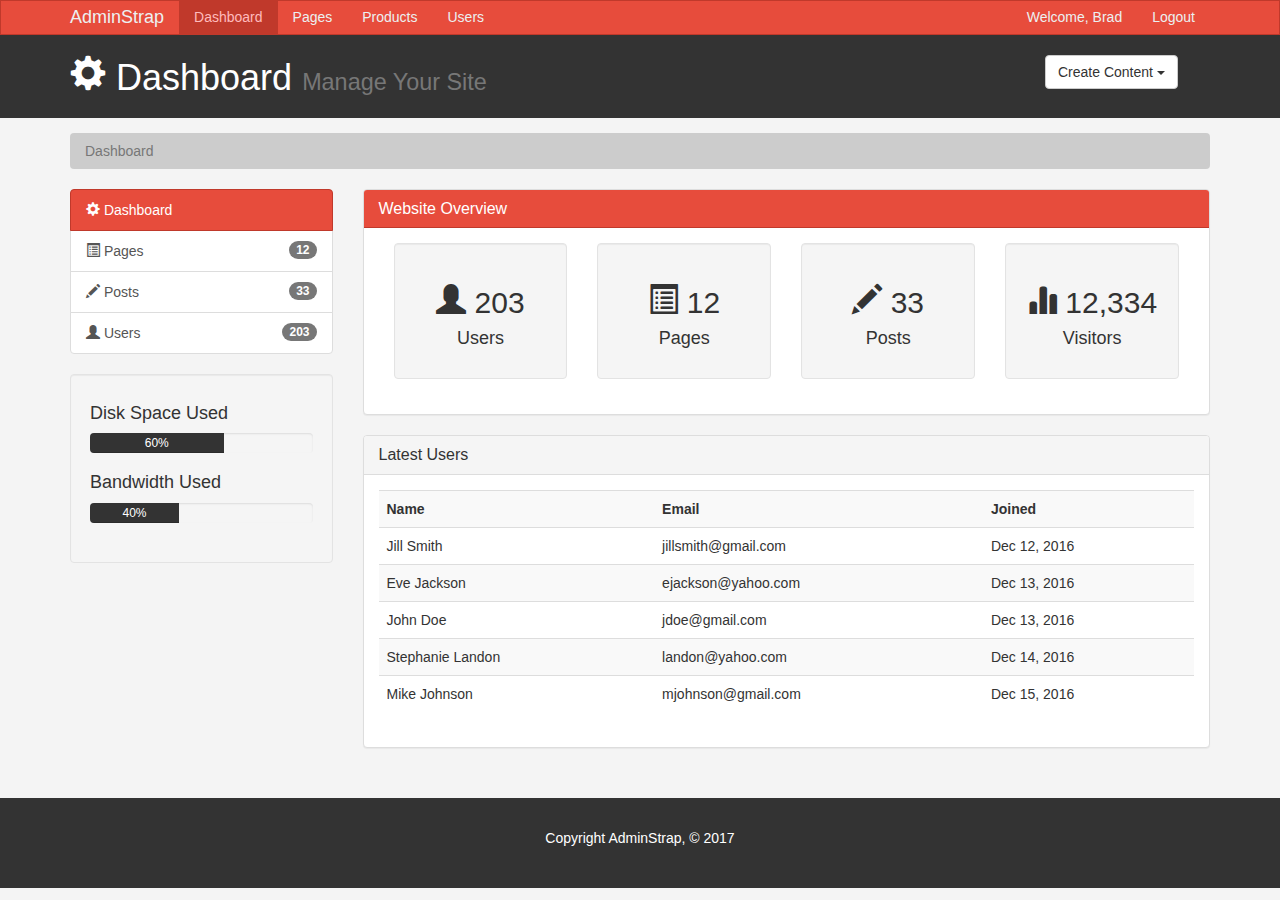
<file: AlshamalLands/Admin/index.html>
<!DOCTYPE html>
<html lang="en">
  <head>
    <meta charset="utf-8">
    <meta http-equiv="X-UA-Compatible" content="IE=edge">
    <meta name="viewport" content="width=device-width, initial-scale=1">
    <title>Admin Area | Dashboard</title>
    <!-- Bootstrap core CSS -->
    <link href="css/bootstrap.min.css" rel="stylesheet">
    <link href="css/style.css" rel="stylesheet">
    <script src="http://cdn.ckeditor.com/4.6.1/standard/ckeditor.js"></script>
  </head>
  <body>

    <nav class="navbar navbar-default">
      <div class="container">
        <div class="navbar-header">
          <button type="button" class="navbar-toggle collapsed" data-toggle="collapse" data-target="#navbar" aria-expanded="false" aria-controls="navbar">
            <span class="sr-only">Toggle navigation</span>
            <span class="icon-bar"></span>
            <span class="icon-bar"></span>
            <span class="icon-bar"></span>
          </button>
          <a class="navbar-brand" href="#">AdminStrap</a>
        </div>
        <div id="navbar" class="collapse navbar-collapse">
          <ul class="nav navbar-nav">
            <li class="active"><a href="index.html">Dashboard</a></li>
            <li><a href="pages.php">Pages</a></li>
            <li><a href="posts.php">Products</a></li>
            <li><a href="users.php">Users</a></li>
          </ul>
          <ul class="nav navbar-nav navbar-right">
            <li><a href="#">Welcome, Brad</a></li>
            <li><a href="login.html">Logout</a></li>
          </ul>
        </div><!--/.nav-collapse -->
      </div>
    </nav>

    <header id="header">
      <div class="container">
        <div class="row">
          <div class="col-md-10">
            <h1><span class="glyphicon glyphicon-cog" aria-hidden="true"></span> Dashboard <small>Manage Your Site</small></h1>
          </div>
          <div class="col-md-2">
            <div class="dropdown create">
              <button class="btn btn-default dropdown-toggle" type="button" id="dropdownMenu1" data-toggle="dropdown" aria-haspopup="true" aria-expanded="true">
                Create Content
                <span class="caret"></span>
              </button>
              <ul class="dropdown-menu" aria-labelledby="dropdownMenu1">
                <li><a type="button" data-toggle="modal" data-target="#addPage">Add Page</a></li>
                <li><a href="#">Add Post</a></li>
                <li><a href="#">Add User</a></li>
              </ul>
            </div>
          </div>
        </div>
      </div>
    </header>

    <section id="breadcrumb">
      <div class="container">
        <ol class="breadcrumb">
          <li class="active">Dashboard</li>
        </ol>
      </div>
    </section>

    <section id="main">
      <div class="container">
        <div class="row">
          <div class="col-md-3">
            <div class="list-group">
              <a href="index.html" class="list-group-item active main-color-bg">
                <span class="glyphicon glyphicon-cog" aria-hidden="true"></span> Dashboard
              </a>
              <a href="pages.php" class="list-group-item"><span class="glyphicon glyphicon-list-alt" aria-hidden="true"></span> Pages <span class="badge">12</span></a>
              <a href="posts.php" class="list-group-item"><span class="glyphicon glyphicon-pencil" aria-hidden="true"></span> Posts <span class="badge">33</span></a>
              <a href="users.php" class="list-group-item"><span class="glyphicon glyphicon-user" aria-hidden="true"></span> Users <span class="badge">203</span></a>
            </div>

            <div class="well">
              <h4>Disk Space Used</h4>
              <div class="progress">
                  <div class="progress-bar" role="progressbar" aria-valuenow="60" aria-valuemin="0" aria-valuemax="100" style="width: 60%;">
                      60%
              </div>
            </div>
            <h4>Bandwidth Used </h4>
            <div class="progress">
                <div class="progress-bar" role="progressbar" aria-valuenow="40" aria-valuemin="0" aria-valuemax="100" style="width: 40%;">
                    40%
            </div>
          </div>
            </div>
          </div>
          <div class="col-md-9">
            <!-- Website Overview -->
            <div class="panel panel-default">
              <div class="panel-heading main-color-bg">
                <h3 class="panel-title">Website Overview</h3>
              </div>
              <div class="panel-body">
                <div class="col-md-3">
                  <div class="well dash-box">
                    <h2><span class="glyphicon glyphicon-user" aria-hidden="true"></span> 203</h2>
                    <h4>Users</h4>
                  </div>
                </div>
                <div class="col-md-3">
                  <div class="well dash-box">
                    <h2><span class="glyphicon glyphicon-list-alt" aria-hidden="true"></span> 12</h2>
                    <h4>Pages</h4>
                  </div>
                </div>
                <div class="col-md-3">
                  <div class="well dash-box">
                    <h2><span class="glyphicon glyphicon-pencil" aria-hidden="true"></span> 33</h2>
                    <h4>Posts</h4>
                  </div>
                </div>
                <div class="col-md-3">
                  <div class="well dash-box">
                    <h2><span class="glyphicon glyphicon-stats" aria-hidden="true"></span> 12,334</h2>
                    <h4>Visitors</h4>
                  </div>
                </div>
              </div>
              </div>

              <!-- Latest Users -->
              <div class="panel panel-default">
                <div class="panel-heading">
                  <h3 class="panel-title">Latest Users</h3>
                </div>
                <div class="panel-body">
                  <table class="table table-striped table-hover">
                      <tr>
                        <th>Name</th>
                        <th>Email</th>
                        <th>Joined</th>
                      </tr>
                      <tr>
                        <td>Jill Smith</td>
                        <td>jillsmith@gmail.com</td>
                        <td>Dec 12, 2016</td>
                      </tr>
                      <tr>
                        <td>Eve Jackson</td>
                        <td>ejackson@yahoo.com</td>
                        <td>Dec 13, 2016</td>
                      </tr>
                      <tr>
                        <td>John Doe</td>
                        <td>jdoe@gmail.com</td>
                        <td>Dec 13, 2016</td>
                      </tr>
                      <tr>
                        <td>Stephanie Landon</td>
                        <td>landon@yahoo.com</td>
                        <td>Dec 14, 2016</td>
                      </tr>
                      <tr>
                        <td>Mike Johnson</td>
                        <td>mjohnson@gmail.com</td>
                        <td>Dec 15, 2016</td>
                      </tr>
                    </table>
                </div>
              </div>
          </div>
        </div>
      </div>
    </section>

    <footer id="footer">
      <p>Copyright AdminStrap, &copy; 2017</p>
    </footer>

    <!-- Modals -->

    <!-- Add Page -->
    <div class="modal fade" id="addPage" tabindex="-1" role="dialog" aria-labelledby="myModalLabel">
  <div class="modal-dialog" role="document">
    <div class="modal-content">
      <form>
      <div class="modal-header">
        <button type="button" class="close" data-dismiss="modal" aria-label="Close"><span aria-hidden="true">&times;</span></button>
        <h4 class="modal-title" id="myModalLabel">Add Page</h4>
      </div>
      <div class="modal-body">
        <div class="form-group">
          <label>Page Title</label>
          <input type="text" class="form-control" placeholder="Page Title">
        </div>
        <div class="form-group">
          <label>Page Body</label>
          <textarea name="editor1" class="form-control" placeholder="Page Body"></textarea>
        </div>
        <div class="checkbox">
          <label>
            <input type="checkbox"> Published
          </label>
        </div>
        <div class="form-group">
          <label>Meta Tags</label>
          <input type="text" class="form-control" placeholder="Add Some Tags...">
        </div>
        <div class="form-group">
          <label>Meta Description</label>
          <input type="text" class="form-control" placeholder="Add Meta Description...">
        </div>
      </div>
      <div class="modal-footer">
        <button type="button" class="btn btn-default" data-dismiss="modal">Close</button>
        <button type="submit" class="btn btn-primary">Save changes</button>
      </div>
    </form>
    </div>
  </div>
</div>

  <script>
     CKEDITOR.replace( 'editor1' );
 </script>

    <!-- Bootstrap core JavaScript
    ================================================== -->
    <!-- Placed at the end of the document so the pages load faster -->
    <script src="https://ajax.googleapis.com/ajax/libs/jquery/1.12.4/jquery.min.js"></script>
    <script src="js/bootstrap.min.js"></script>
  </body>
</html>
</file>
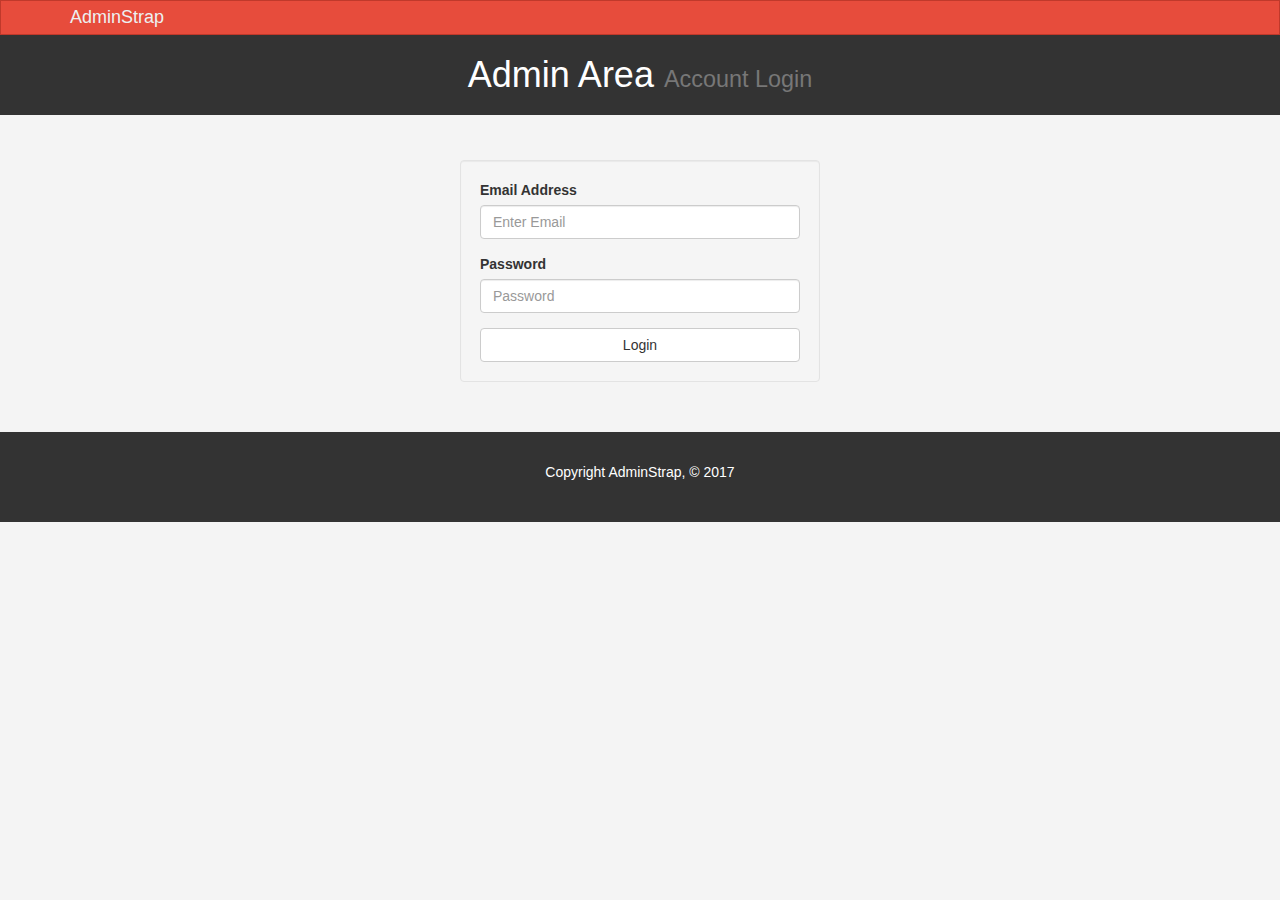
<file: AlshamalLands/Admin/login.html>
<!DOCTYPE html>
<html lang="en">
  <head>
    <meta charset="utf-8">
    <meta http-equiv="X-UA-Compatible" content="IE=edge">
    <meta name="viewport" content="width=device-width, initial-scale=1">
    <title>Admin Area | Account Login</title>
    <!-- Bootstrap core CSS -->
    <link href="css/bootstrap.min.css" rel="stylesheet">
    <link href="css/style.css" rel="stylesheet">
    <script src="http://cdn.ckeditor.com/4.6.1/standard/ckeditor.js"></script>
  </head>
  <body>

    <nav class="navbar navbar-default">
      <div class="container">
        <div class="navbar-header">
          <button type="button" class="navbar-toggle collapsed" data-toggle="collapse" data-target="#navbar" aria-expanded="false" aria-controls="navbar">
            <span class="sr-only">Toggle navigation</span>
            <span class="icon-bar"></span>
            <span class="icon-bar"></span>
            <span class="icon-bar"></span>
          </button>
          <a class="navbar-brand" href="#">AdminStrap</a>
        </div>
        <div id="navbar" class="collapse navbar-collapse">

        </div><!--/.nav-collapse -->
      </div>
    </nav>

    <header id="header">
      <div class="container">
        <div class="row">
          <div class="col-md-12">
            <h1 class="text-center"> Admin Area <small>Account Login</small></h1>
          </div>
        </div>
      </div>
    </header>

    <section id="main">
      <div class="container">
        <div class="row">
          <div class="col-md-4 col-md-offset-4">
            <form id="login" action="index.html" class="well">
                  <div class="form-group">
                    <label>Email Address</label>
                    <input type="text" class="form-control" placeholder="Enter Email">
                  </div>
                  <div class="form-group">
                    <label>Password</label>
                    <input type="password" class="form-control" placeholder="Password">
                  </div>
                  <button type="submit" class="btn btn-default btn-block">Login</button>
              </form>
          </div>
        </div>
      </div>
    </section>

    <footer id="footer">
      <p>Copyright AdminStrap, &copy; 2017</p>
    </footer>

  <script>
     CKEDITOR.replace( 'editor1' );
 </script>

    <!-- Bootstrap core JavaScript
    ================================================== -->
    <!-- Placed at the end of the document so the pages load faster -->
    <script src="https://ajax.googleapis.com/ajax/libs/jquery/1.12.4/jquery.min.js"></script>
    <script src="js/bootstrap.min.js"></script>
  </body>
</html>
</file>
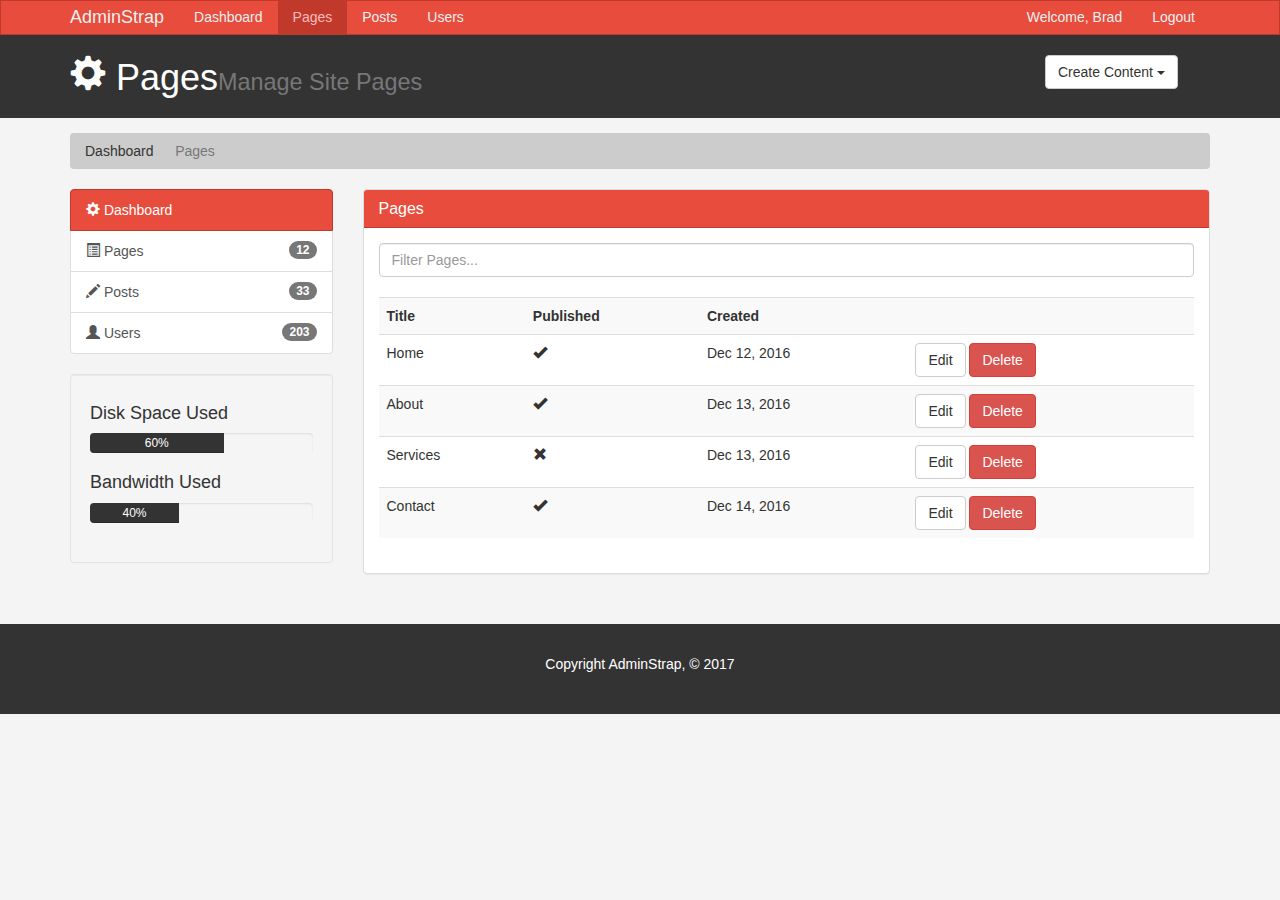
<file: AlshamalLands/Admin/pages.html>
<!DOCTYPE html>
<html lang="en">
  <head>
    <meta charset="utf-8">
    <meta http-equiv="X-UA-Compatible" content="IE=edge">
    <meta name="viewport" content="width=device-width, initial-scale=1">
    <title>Admin Area | Pages</title>
    <!-- Bootstrap core CSS -->
    <link href="css/bootstrap.min.css" rel="stylesheet">
    <link href="css/style.css" rel="stylesheet">
    <script src="http://cdn.ckeditor.com/4.6.1/standard/ckeditor.js"></script>
  </head>
  <body>

    <nav class="navbar navbar-default">
      <div class="container">
        <div class="navbar-header">
          <button type="button" class="navbar-toggle collapsed" data-toggle="collapse" data-target="#navbar" aria-expanded="false" aria-controls="navbar">
            <span class="sr-only">Toggle navigation</span>
            <span class="icon-bar"></span>
            <span class="icon-bar"></span>
            <span class="icon-bar"></span>
          </button>
          <a class="navbar-brand" href="#">AdminStrap</a>
        </div>
        <div id="navbar" class="collapse navbar-collapse">
          <ul class="nav navbar-nav">
            <li><a href="index.html">Dashboard</a></li>
            <li class="active"><a href="pages.html">Pages</a></li>
            <li><a href="posts.php">Posts</a></li>
            <li><a href="users.php">Users</a></li>
          </ul>
          <ul class="nav navbar-nav navbar-right">
            <li><a href="#">Welcome, Brad</a></li>
            <li><a href="login.html">Logout</a></li>
          </ul>
        </div><!--/.nav-collapse -->
      </div>
    </nav>

    <header id="header">
      <div class="container">
        <div class="row">
          <div class="col-md-10">
            <h1><span class="glyphicon glyphicon-cog" aria-hidden="true"></span> Pages<small>Manage Site Pages</small></h1>
          </div>
          <div class="col-md-2">
            <div class="dropdown create">
              <button class="btn btn-default dropdown-toggle" type="button" id="dropdownMenu1" data-toggle="dropdown" aria-haspopup="true" aria-expanded="true">
                Create Content
                <span class="caret"></span>
              </button>
              <ul class="dropdown-menu" aria-labelledby="dropdownMenu1">
                <li><a type="button" data-toggle="modal" data-target="#addPage">Add Page</a></li>
                <li><a href="#">Add Post</a></li>
                <li><a href="#">Add User</a></li>
              </ul>
            </div>
          </div>
        </div>
      </div>
    </header>

    <section id="breadcrumb">
      <div class="container">
        <ol class="breadcrumb">
          <li><a href="index.html">Dashboard</a></li>
          <li class="active">Pages</li>
        </ol>
      </div>
    </section>

    <section id="main">
      <div class="container">
        <div class="row">
          <div class="col-md-3">
            <div class="list-group">
              <a href="index.html" class="list-group-item active main-color-bg">
                <span class="glyphicon glyphicon-cog" aria-hidden="true"></span> Dashboard
              </a>
              <a href="pages.html" class="list-group-item"><span class="glyphicon glyphicon-list-alt" aria-hidden="true"></span> Pages <span class="badge">12</span></a>
              <a href="posts.php" class="list-group-item"><span class="glyphicon glyphicon-pencil" aria-hidden="true"></span> Posts <span class="badge">33</span></a>
              <a href="users.php" class="list-group-item"><span class="glyphicon glyphicon-user" aria-hidden="true"></span> Users <span class="badge">203</span></a>
            </div>

            <div class="well">
              <h4>Disk Space Used</h4>
              <div class="progress">
                  <div class="progress-bar" role="progressbar" aria-valuenow="60" aria-valuemin="0" aria-valuemax="100" style="width: 60%;">
                      60%
              </div>
            </div>
            <h4>Bandwidth Used </h4>
            <div class="progress">
                <div class="progress-bar" role="progressbar" aria-valuenow="40" aria-valuemin="0" aria-valuemax="100" style="width: 40%;">
                    40%
            </div>
          </div>
            </div>
          </div>
          <div class="col-md-9">
            <!-- Website Overview -->
            <div class="panel panel-default">
              <div class="panel-heading main-color-bg">
                <h3 class="panel-title">Pages</h3>
              </div>
              <div class="panel-body">
                <div class="row">
                      <div class="col-md-12">
                          <input class="form-control" type="text" placeholder="Filter Pages...">
                      </div>
                </div>
                <br>
                <table class="table table-striped table-hover">
                      <tr>
                        <th>Title</th>
                        <th>Published</th>
                        <th>Created</th>
                        <th></th>
                      </tr>
                      <tr>
                        <td>Home</td>
                        <td><span class="glyphicon glyphicon-ok" aria-hidden="true"></span></td>
                        <td>Dec 12, 2016</td>
                        <td><a class="btn btn-default" href="edit.php">Edit</a> <a class="btn btn-danger" href="#">Delete</a></td>
                      </tr>
                      <tr>
                        <td>About</td>
                        <td><span class="glyphicon glyphicon-ok" aria-hidden="true"></span></td>
                        <td>Dec 13, 2016</td>
                        <td><a class="btn btn-default" href="edit.php">Edit</a> <a class="btn btn-danger" href="#">Delete</a></td>
                      </tr>
                      <tr>
                        <td>Services</td>
                        <td><span class="glyphicon glyphicon-remove" aria-hidden="true"></span></td>
                        <td>Dec 13, 2016</td>
                        <td><a class="btn btn-default" href="edit.php">Edit</a> <a class="btn btn-danger" href="#">Delete</a></td>
                      </tr>
                      <tr>
                        <td>Contact</td>
                        <td><span class="glyphicon glyphicon-ok" aria-hidden="true"></span></td>
                        <td>Dec 14, 2016</td>
                        <td><a class="btn btn-default" href="edit.php">Edit</a> <a class="btn btn-danger" href="#">Delete</a></td>
                      </tr>
                    </table>
              </div>
              </div>

          </div>
        </div>
      </div>
    </section>

    <footer id="footer">
      <p>Copyright AdminStrap, &copy; 2017</p>
    </footer>

    <!-- Modals -->

    <!-- Add Page -->
    <div class="modal fade" id="addPage" tabindex="-1" role="dialog" aria-labelledby="myModalLabel">
  <div class="modal-dialog" role="document">
    <div class="modal-content">
      <form>
      <div class="modal-header">
        <button type="button" class="close" data-dismiss="modal" aria-label="Close"><span aria-hidden="true">&times;</span></button>
        <h4 class="modal-title" id="myModalLabel">Add Page</h4>
      </div>
      <div class="modal-body">
        <div class="form-group">
          <label>Page Title</label>
          <input type="text" class="form-control" placeholder="Page Title">
        </div>
        <div class="form-group">
          <label>Page Body</label>
          <textarea name="editor1" class="form-control" placeholder="Page Body"></textarea>
        </div>
        <div class="checkbox">
          <label>
            <input type="checkbox"> Published
          </label>
        </div>
        <div class="form-group">
          <label>Meta Tags</label>
          <input type="text" class="form-control" placeholder="Add Some Tags...">
        </div>
        <div class="form-group">
          <label>Meta Description</label>
          <input type="text" class="form-control" placeholder="Add Meta Description...">
        </div>
      </div>
      <div class="modal-footer">
        <button type="button" class="btn btn-default" data-dismiss="modal">Close</button>
        <button type="submit" class="btn btn-primary">Save changes</button>
      </div>
    </form>
    </div>
  </div>
</div>

  <script>
     CKEDITOR.replace( 'editor1' );
 </script>

    <!-- Bootstrap core JavaScript
    ================================================== -->
    <!-- Placed at the end of the document so the pages load faster -->
    <script src="https://ajax.googleapis.com/ajax/libs/jquery/1.12.4/jquery.min.js"></script>
    <script src="js/bootstrap.min.js"></script>
  </body>
</html>
</file>
<file: AlshamalLands/Admin/css/style.css>
body{
  background:#f4f4f4;
}

/* Navbar */
.navbar{
  min-height: 33px !important;
  margin-bottom:0;
  border-radius:0;
}

.navbar-nav > li > a, .navbar-brand{
  padding-top:6px !important;
  padding-bottom:0 !important;
  height: 33px;
}

.navbar-default {
  background-color: #e74c3c;
  border-color: #c0392b;
}
.navbar-default .navbar-brand {
  color: #ecf0f1;
}
.navbar-default .navbar-brand:hover,
.navbar-default .navbar-brand:focus {
  color: #ffbbbc;
}
.navbar-default .navbar-text {
  color: #ecf0f1;
}
.navbar-default .navbar-nav > li > a {
  color: #ecf0f1;
}
.navbar-default .navbar-nav > li > a:hover,
.navbar-default .navbar-nav > li > a:focus {
  color: #ffbbbc;
}
.navbar-default .navbar-nav > .active > a,
.navbar-default .navbar-nav > .active > a:hover,
.navbar-default .navbar-nav > .active > a:focus {
  color: #ffbbbc;
  background-color: #c0392b;
}
.navbar-default .navbar-nav > .open > a,
.navbar-default .navbar-nav > .open > a:hover,
.navbar-default .navbar-nav > .open > a:focus {
  color: #ffbbbc;
  background-color: #c0392b;
}
.navbar-default .navbar-toggle {
  border-color: #c0392b;
}
.navbar-default .navbar-toggle:hover,
.navbar-default .navbar-toggle:focus {
  background-color: #c0392b;
}
.navbar-default .navbar-toggle .icon-bar {
  background-color: #ecf0f1;
}
.navbar-default .navbar-collapse,
.navbar-default .navbar-form {
  border-color: #ecf0f1;
}
.navbar-default .navbar-link {
  color: #ecf0f1;
}
.navbar-default .navbar-link:hover {
  color: #ffbbbc;
}

/* Custom */
.main-color-bg{
  background-color: #e74c3c !important;
  border-color: #c0392b !important;
  color:#ffffff !important;
}

/* Header */
#header{
  background:#333333;
  color:#ffffff;
  padding-bottom: 10px;
  margin-bottom: 15px;
}

#header .create{
  padding-top: 20px;
}

/* Breadcrumb */
.breadcrumb{
  background:#cccccc;
  color:#333333;
}

.breadcrumb a{
  color:#333333;
}

/* Progress Bars */
.progress-bar{
  background:#333333;
  color:#ffffff;
}

.dash-box{
  text-align:center;
}
#tab{
  width: 40%;!important;
}
#login{
  margin-top:30px;
}

/* Footer */
#footer{
  background:#333333;
  color:#ffffff;
  text-align:center;
  padding:30px;
  margin-top:30px;
}



@media (max-width: 767px) {
  .navbar-default .navbar-nav .open .dropdown-menu > li > a {
    color: #ecf0f1;
  }
  .navbar-default .navbar-nav .open .dropdown-menu > li > a:hover,
  .navbar-default .navbar-nav .open .dropdown-menu > li > a:focus {
    color: #ffbbbc;
  }
  .navbar-default .navbar-nav .open .dropdown-menu > .active > a,
  .navbar-default .navbar-nav .open .dropdown-menu > .active > a:hover,
  .navbar-default .navbar-nav .open .dropdown-menu > .active > a:focus {
    color: #ffbbbc;
    background-color: #c0392b;
  }
}
</file>
